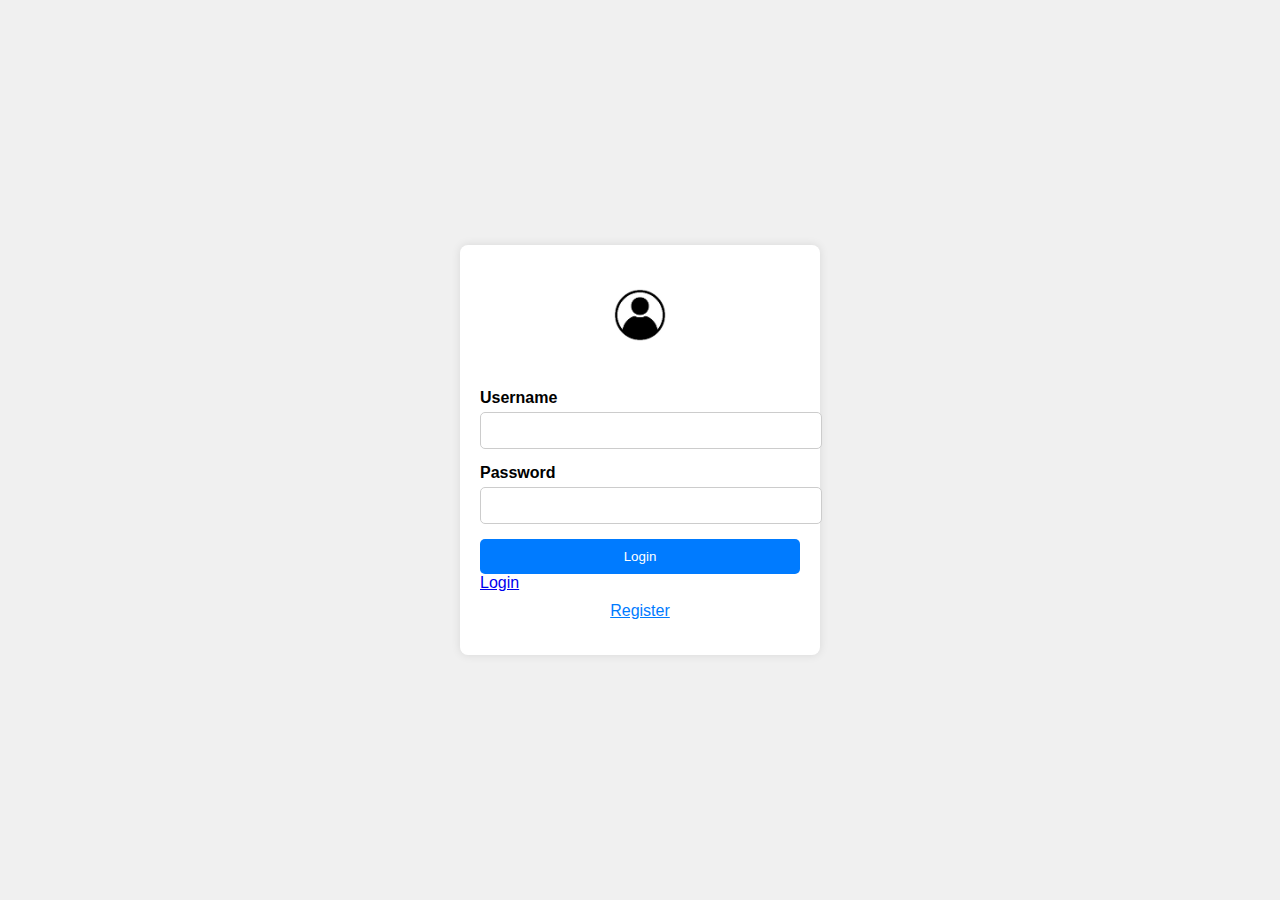
<file: index.html>
<!DOCTYPE html>
<html lang="en">
<head>
  <meta charset="UTF-8">
  <meta name="viewport" content="width=device-width, initial-scale=1.0">
  <title>Login Page</title>
  <link rel="stylesheet" href="login.css">
</head>
<body>
  <div class="container">
    <div class="logo">
      <img src="./logo.png" alt="Logo" height="20px"  width="20px">
    </div>
    <form id="loginform">
      <div class="form-group">
        <label for="username">Username</label>
        <input type="text" id="username" name="username" required>
      </div>
      <div class="form-group">
        <label for="password">Password</label>
        <input type="password" id="password" name="password" required>
      </div>
      <div class="form-group">
        <button type="submit">Login</button>

         <a href = "main.html"> Login</a>

        <a href="register.html" class="register-link">Register</a>
      </div>
    </form>
  </div>

  <script src="script.js"></script>
  
</body>
</html>
</file>
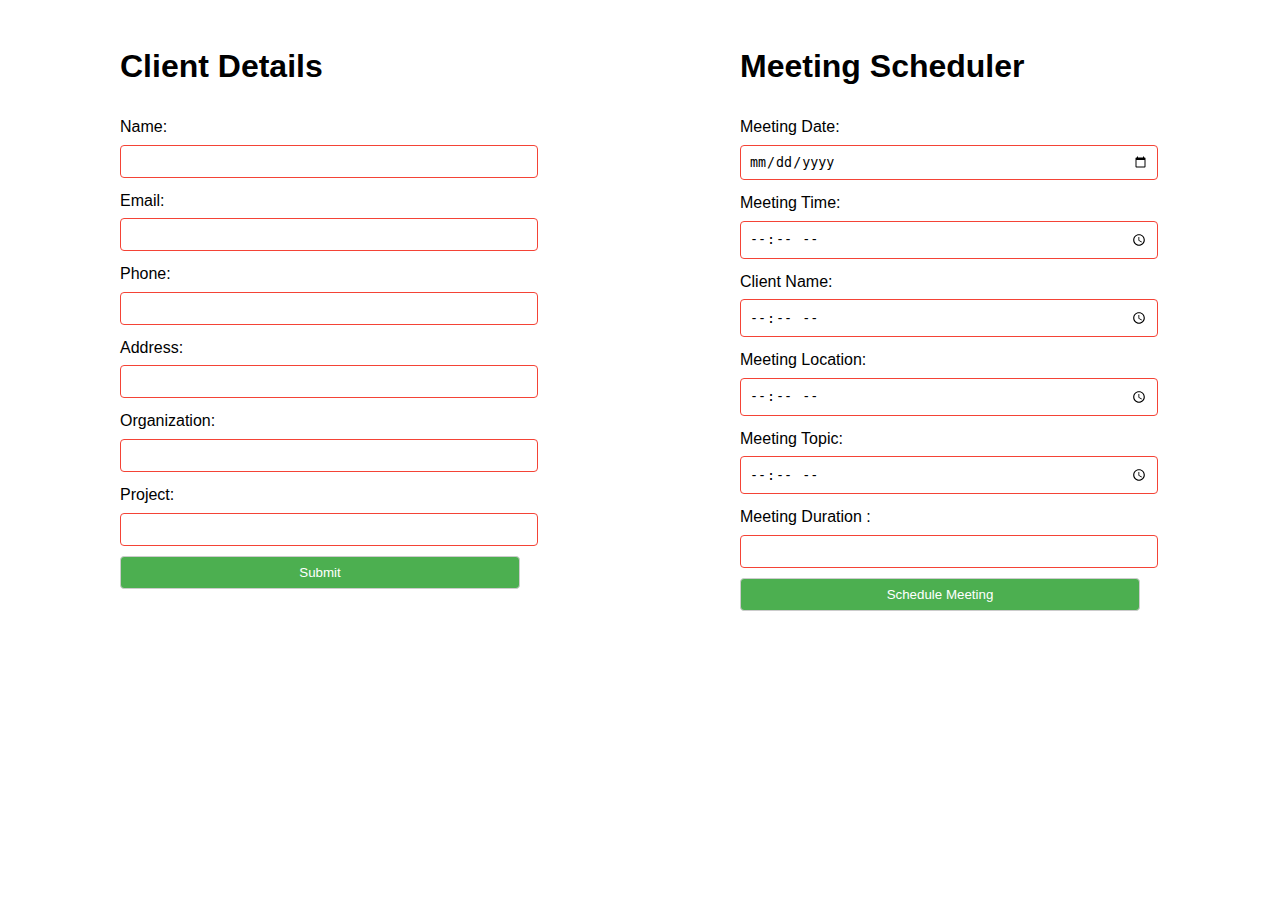
<file: main.html>
<!DOCTYPE html>
<html lang="en">
<head>
    <meta charset="UTF-8">
    <meta name="viewport" content="width=device-width, initial-scale=1.0">
    <title>Client Details & Meeting Scheduler</title>
    <link rel="stylesheet" href="./style.css">
</head>

<body>
    <div class="container">
        <form id="clientForm">
            <h1>Client Details</h1>
        
           <label for="name">Name:</label>
           <input type="text" id="name" required>
           <br>
           <label for="email">Email:</label>
           <input type="email" id="email" required>
           <br>
           <label for="phone">Phone:</label>
           <input type="tel" id="phone" required>
           <br>
           <label for="Address">Address:</label>
           <input type="text" id="Address" required>
           <br>
           <label for="Organization">Organization:</label>
           <input type="text" id="Oraganization" required>
           <br>
           <label for="Project">Project:</label>
           <input type="text" id="Project" required>
           <br>
        <input type="submit" value="Submit">
    </form>
    
    
        <form id="meetingForm">
           <h1>Meeting Scheduler</h1>
        
            <label for="meetingDate">Meeting Date:</label>
            <input type="date" id="meetingDate" required>
            <br>
            <label for="meetingTime">Meeting Time:</label>
            <input type="time" id="meetingTime" required>
            <br>
            <label for="Client Name">Client Name:</label>
            <input type="time" id="Client Name" required>
            <br>
            <label for="Meeting Location">Meeting Location:</label>
            <input type="time" id="Meeting Location" required>
            <br>
            <label for="Meeting Topic">Meeting Topic:</label>
            <input type="time" id="Meeting Topic" required>
            <br>
            <label for="meetingDuration">Meeting Duration :</label>
            <input type="number" id="meetingDuration" required>
            <br>
        
          <input type="submit" value="Schedule Meeting">
        </form>
    </div>

    <script>
        document.getElementById("clientForm").addEventListener("submit", function(event) {
            event.preventDefault();
            
        });

        document.getElementById("meetingForm").addEventListener("submit", function(event) {
            event.preventDefault();
            
        });
    </script>
</body>
</html>
</file>
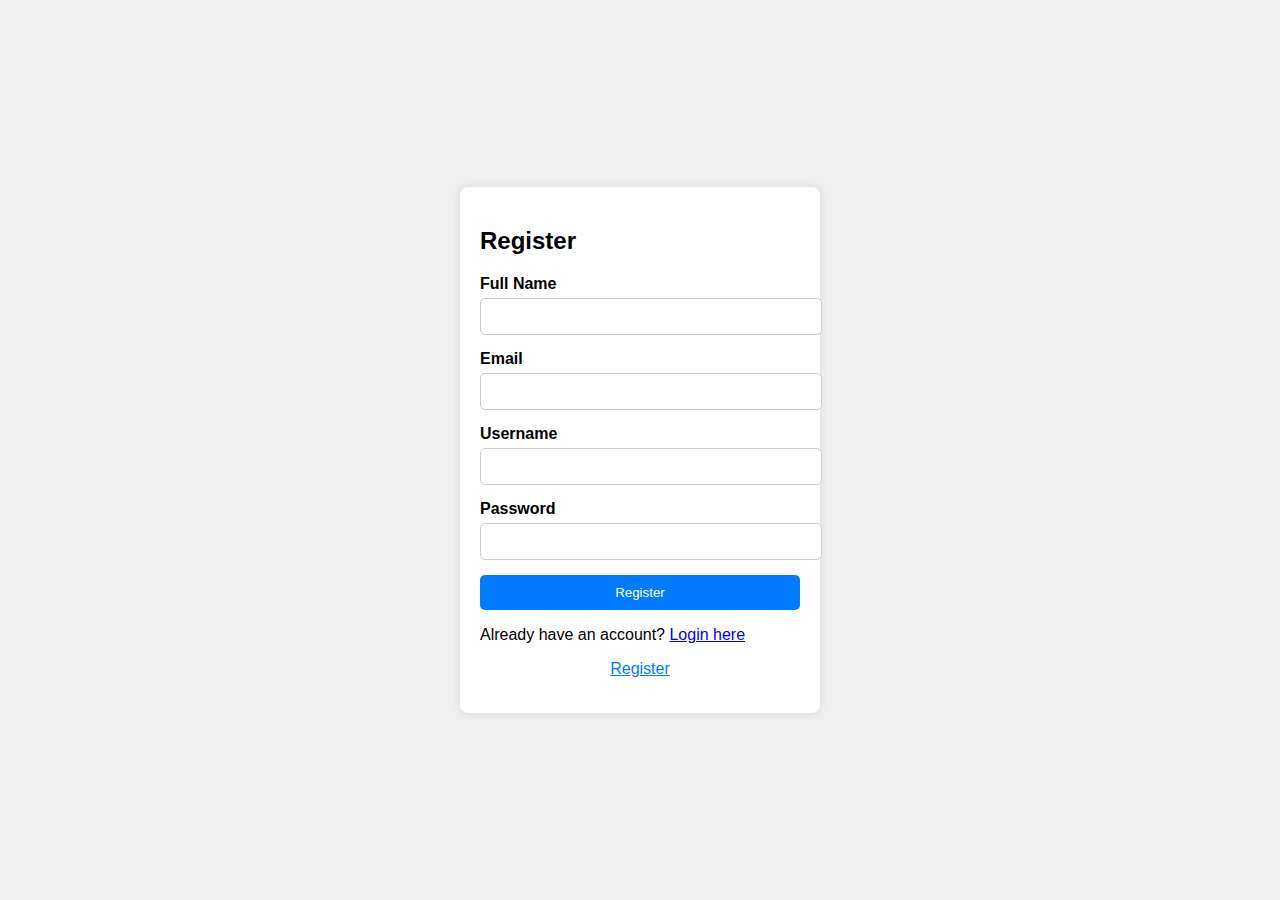
<file: register.html>
<!DOCTYPE html>
<html lang="en">
<head>
  <meta charset="UTF-8">
  <meta name="viewport" content="width=device-width, initial-scale=1.0">
  <title>Register Page</title>
  <link rel="stylesheet" href="login.css">
</head>
<body>
  <div class="container">
    <form id="registerForm">
      <h2>Register</h2>
      <div class="form-group">
        <label for="fullname">Full Name</label>
        <input type="text" id="fullname" name="fullname" required>
      </div>
      <div class="form-group">
        <label for="email">Email</label>
        <input type="email" id="email" name="email" required>
      </div>
      <div class="form-group">
        <label for="username">Username</label>
        <input type="text" id="username" name="username" required>
      </div>
      <div class="form-group">
        <label for="password">Password</label>
        <input type="password" id="password" name="password" required>
      </div>
      <div class="form-group">
        <button type="submit">Register</button>
      </div>
      <div class="form-group">
        <p>Already have an account? <a href="main.html">Login here</a></p>
        <a href="register.html" class="register-link">Register</a>
      </div>
    </form>
  </div>
  <script src="script.js"></script>
</body>
</html>
</file>
<file: login.css>
body {
  font-family: Arial, sans-serif;
  margin: 0;
  padding: 0;
  background-color: #f0f0f0;
  display: flex;
  justify-content: center;
  align-items: center;
  height: 100vh;
}

.container {
  background-color: #ffffff;
  box-shadow: 0 0 10px rgba(0, 0, 0, 0.1);
  padding: 20px;
  border-radius: 8px;
  width: 320px;
  max-width: 100%;
}

.logo {
  text-align: center;
  margin-bottom: 20px;
}

.logo img {
  width: 100px;
  height: 100px;
}

.form-group {
  margin-bottom: 15px;
}

.form-group label {
  display: block;
  font-weight: bold;
  margin-bottom: 5px;
}

.form-group input {
  width: 100%;
  padding: 10px;
  border: 1px solid #ccc;
  border-radius: 5px;
}

.form-group button {
  width: 100%;
  padding: 10px;
  background-color: #007bff;
  color: #fff;
  border: none;
  border-radius: 5px;
  cursor: pointer;
}

.form-group button:hover {
  background-color: #0056b3;
}

.form-group .register-link {
  display: block;
  text-align: center;
  margin-top: 10px;
  color: #007bff;
}

.form-group .register-link:hover {
  text-decoration: underline;
}
</file>
<file: style.css>
body {
    font-family: Arial, sans-serif;
    line-height: 1.6;
    margin: 20px;
  }
  
  .container {
    display: flex;
    justify-content: space-around;
  }
  
  form {
    flex: 1;
    max-width: 400px;
    margin-right: 20px;
  }
  
  label {
    display: block;
    margin-bottom: 5px;
  }
  
  input[type="text"],
  input[type="email"],
  input[type="tel"],
  input[type="date"],
  input[type="time"],
  input[type="number"],
  input[type="submit"] {
    width: 100%;
    padding: 8px;
    margin-bottom: 10px;
    border: 1px solid #ccc;
    border-radius: 4px;
  }
  
  input[type="submit"] {
    background-color: #4CAF50;
    color: white;
    cursor: pointer;
  }
  
  input[type="submit"]:hover {
    background-color: #45a049;
  }
  
  input:invalid {
    border-color: #f44336;
  }
  
  input:invalid:focus {
    background-color: #ffebee;
  }
  
 
  input[type="number"]::-webkit-inner-spin-button,
  input[type="number"]::-webkit-outer-spin-button {
    -webkit-appearance: none;
    margin: 0;
  }
  

  input[type="number"] {
    -moz-appearance: textfield;
  }
</file>
